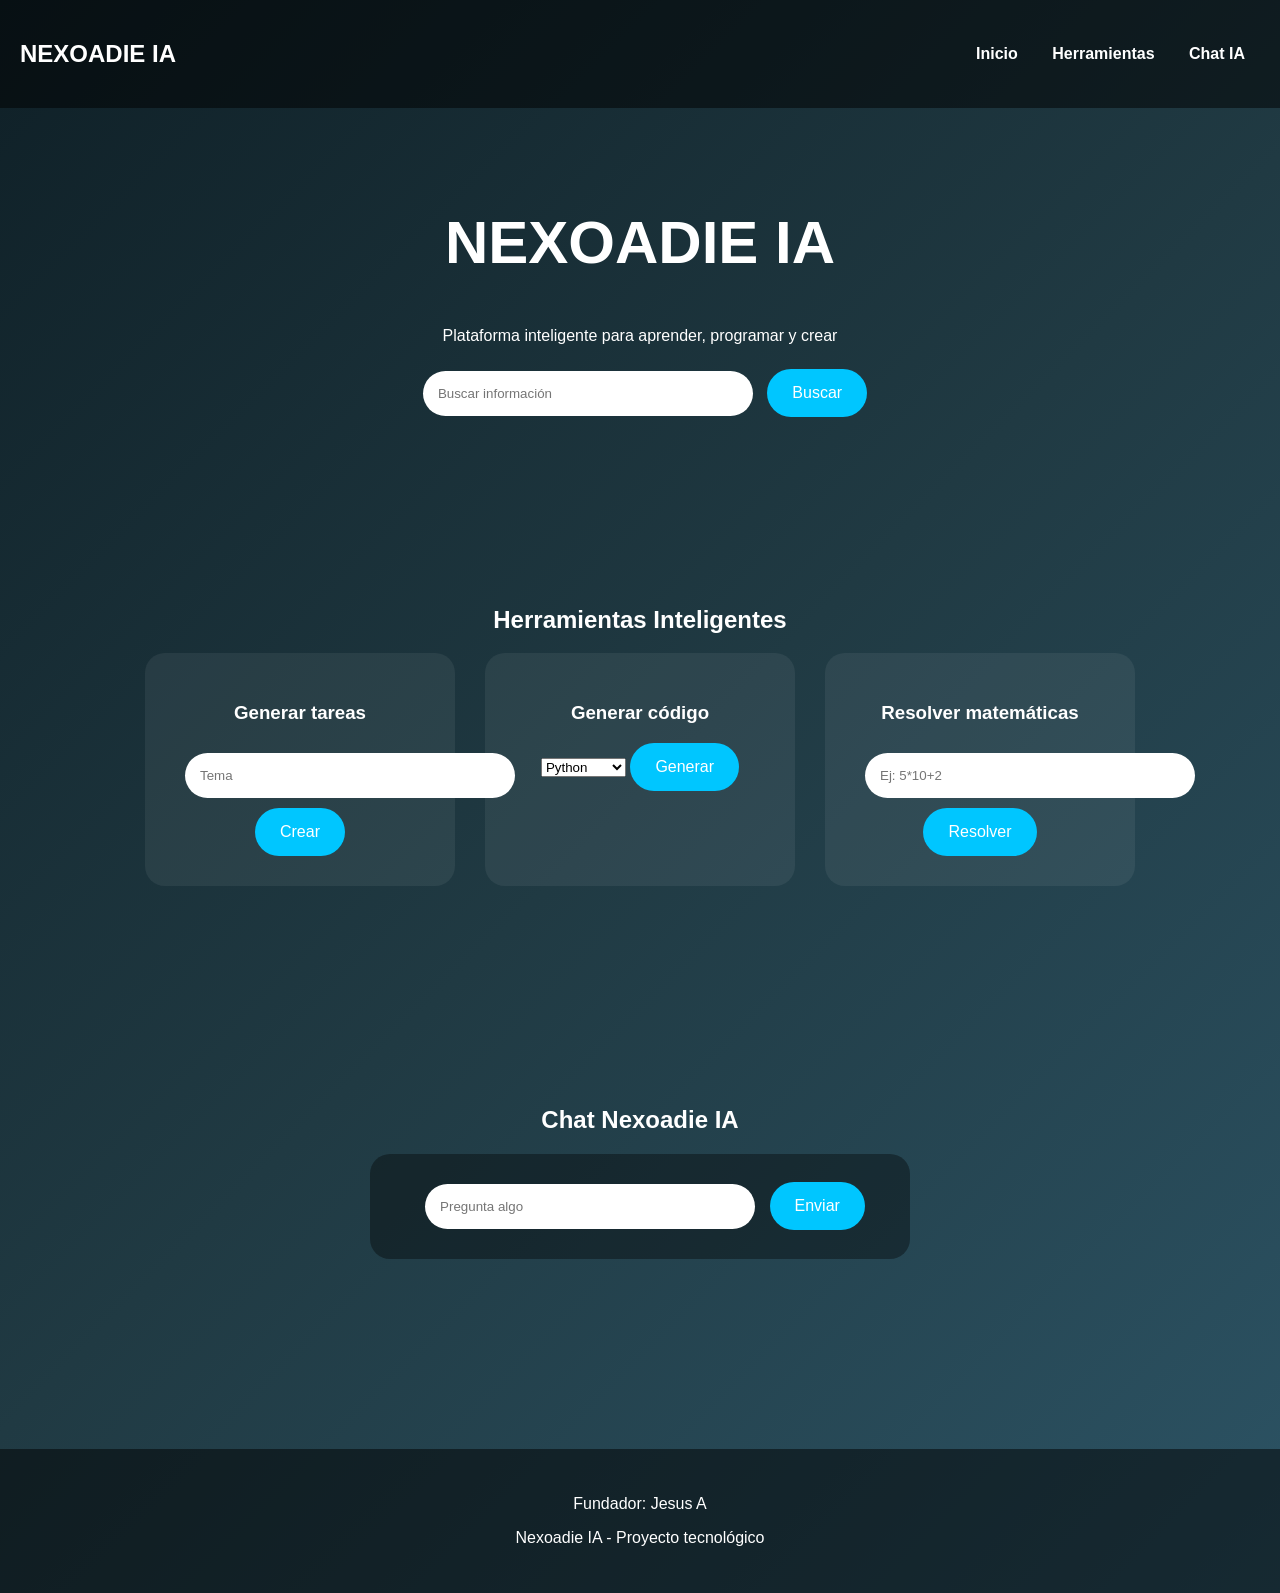
<file: index.html>
<!DOCTYPE html>
<html lang="es">
<head>

<meta charset="UTF-8">
<title>Nexoadie IA</title>

<style>

body{
margin:0;
font-family:Arial;
background:linear-gradient(135deg,#0f2027,#203a43,#2c5364);
color:white;
text-align:center;
}

header{
display:flex;
justify-content:space-between;
align-items:center;
padding:20px;
background:#00000080;
}

nav a{
color:white;
margin:15px;
text-decoration:none;
font-weight:bold;
}

.hero{
margin-top:100px;
}

.hero h1{
font-size:60px;
}

input{
padding:15px;
width:300px;
border-radius:30px;
border:none;
margin:10px;
}

button{
padding:15px 25px;
border:none;
border-radius:30px;
background:#00c6ff;
color:white;
font-size:16px;
cursor:pointer;
}

.section{
margin-top:120px;
padding:40px;
}

.cards{
display:flex;
flex-wrap:wrap;
justify-content:center;
gap:30px;
}

.card{
background:#ffffff10;
padding:30px;
border-radius:20px;
width:250px;
transition:0.3s;
}

.card:hover{
transform:scale(1.05);
background:#ffffff20;
}

footer{
margin-top:150px;
padding:30px;
background:#00000080;
}

#chatbox{
max-width:500px;
margin:auto;
background:#00000060;
padding:20px;
border-radius:20px;
}

</style>

</head>

<body>

<header>

<h2>NEXOADIE IA</h2>

<nav>

<a href="#">Inicio</a>
<a href="#herramientas">Herramientas</a>
<a href="#chat">Chat IA</a>

</nav>

</header>

<section class="hero">

<h1>NEXOADIE IA</h1>

<p>Plataforma inteligente para aprender, programar y crear</p>

<input id="buscar" placeholder="Buscar información">

<button onclick="buscar()">Buscar</button>

</section>

<section class="section" id="herramientas">

<h2>Herramientas Inteligentes</h2>

<div class="cards">

<div class="card">

<h3>Generar tareas</h3>

<input id="tema" placeholder="Tema">

<button onclick="tarea()">Crear</button>

<div id="tarea"></div>

</div>

<div class="card">

<h3>Generar código</h3>

<select id="lenguaje">

<option value="python">Python</option>
<option value="javascript">JavaScript</option>

</select>

<button onclick="codigo()">Generar</button>

<pre id="codigo"></pre>

</div>

<div class="card">

<h3>Resolver matemáticas</h3>

<input id="ecuacion" placeholder="Ej: 5*10+2">

<button onclick="resolver()">Resolver</button>

<div id="resultado"></div>

</div>

</div>

</section>

<section class="section" id="chat">

<h2>Chat Nexoadie IA</h2>

<div id="chatbox">

<input id="pregunta" placeholder="Pregunta algo">

<button onclick="chat()">Enviar</button>

<div id="respuesta"></div>

</div>

</section>

<footer>

<p>Fundador: Jesus A</p>

<p>Nexoadie IA - Proyecto tecnológico</p>

</footer>

<script>

function buscar(){

let q=document.getElementById("buscar").value

window.open("https://www.google.com/search?q="+q)

}

function tarea(){

let tema=document.getElementById("tema").value

document.getElementById("tarea").innerHTML=
"<p><b>"+tema+"</b>: definición, características, ejemplos y conclusión.</p>"

}

function codigo(){

let l=document.getElementById("lenguaje").value

let c=""

if(l=="python"){
c="print('Hola desde Nexoadie IA')"
}

if(l=="javascript"){
c="console.log('Hola desde Nexoadie IA')"
}

document.getElementById("codigo").innerText=c

}

function resolver(){

let e=document.getElementById("ecuacion").value

try{

let r=eval(e)

document.getElementById("resultado").innerHTML=r

}catch{

document.getElementById("resultado").innerHTML="Error"

}

}

function chat(){

let p=document.getElementById("pregunta").value

let r="Estoy analizando tu pregunta sobre: "+p

document.getElementById("respuesta").innerHTML=r

}

</script>

</body>
</html>
</file>
